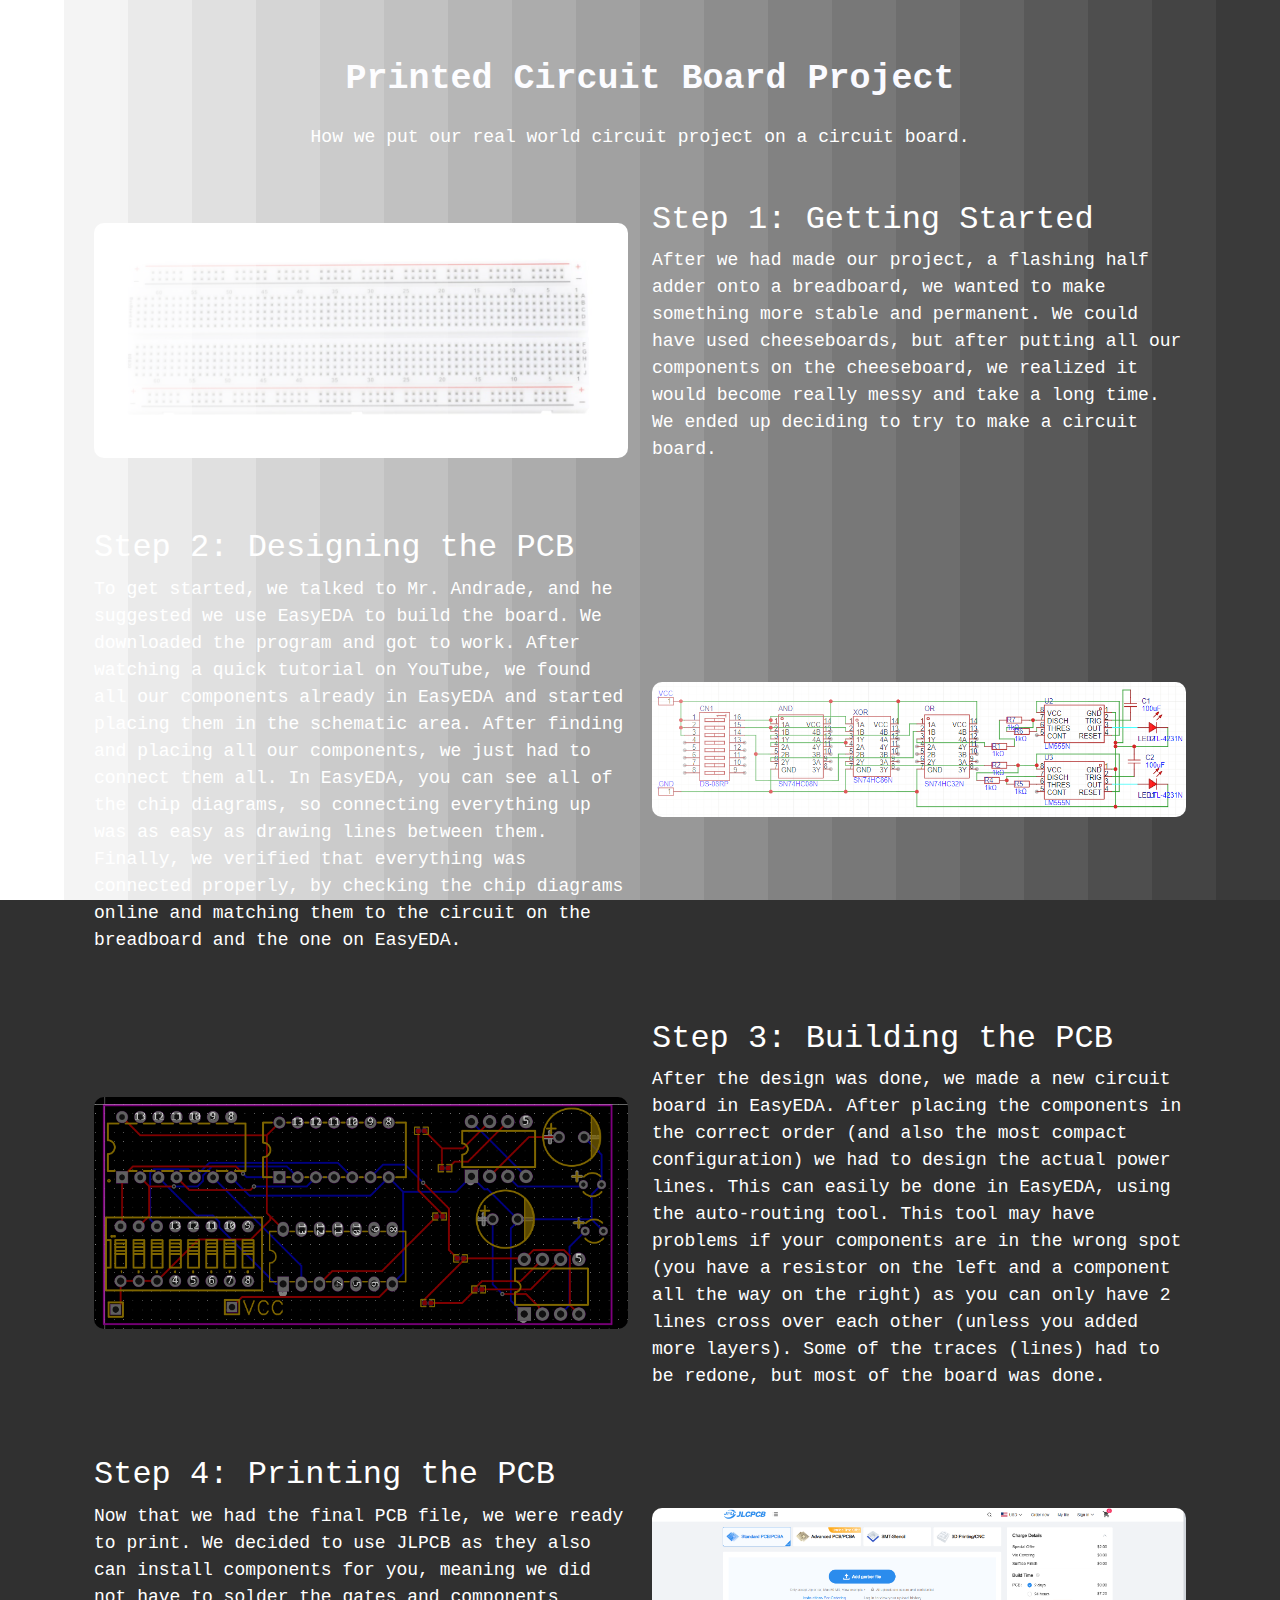
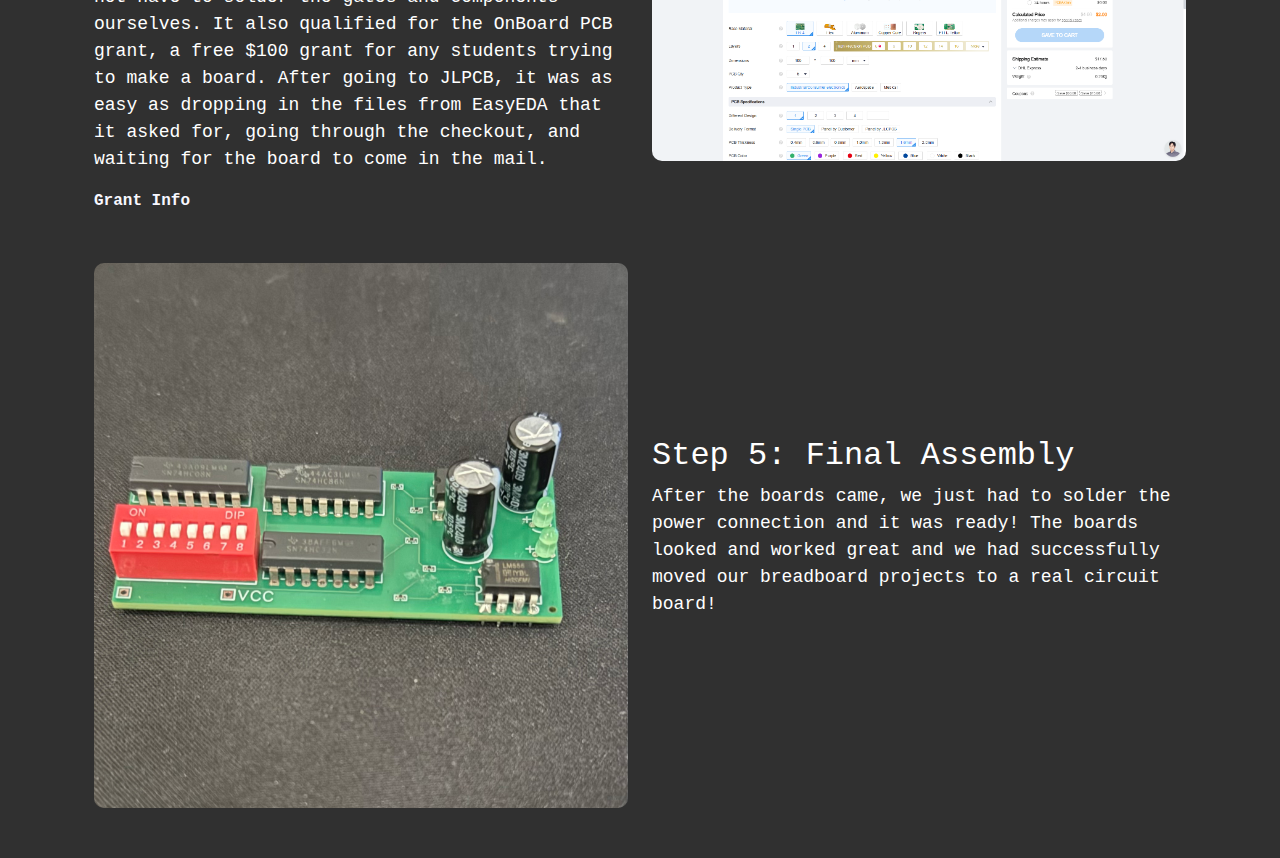
<file: CircuitBoardProject.html>
<!DOCTYPE html>
<html lang="en">
<head>
    <meta charset="UTF-8">
    <title>Breadboard to Circuit Board Guide</title>
    <link href="https://cdn.jsdelivr.net/npm/bootstrap@5.3.1/dist/css/bootstrap.min.css" rel="stylesheet">
    <link href="/static/style.css" rel="stylesheet">
    <meta name="viewport" content="width=device-width, initial-scale=1">
    <style>
        body {
            background-color: #121212;
            color: #f8f9fa;
        }
        .step {
            margin: 50px 0;
        }
        .step img {
            max-width: 100%;
            border-radius: 10px;
        }
    </style>
</head>
<body>
    <div class="container mt-5">
        <h1 class="text-center mb-4">Printed Circuit Board Project</h1>
        <p class="text-center">How we put our real world circuit project on a circuit board.</p>

        <div class="row step align-items-center">
            <div class="col-md-6">
                <img src="/static/bb.jpg" alt="Step 1 Image">
            </div>
            <div class="col-md-6">
                <h2>Step 1: Getting Started</h2>
                <p>After we had made our project, a flashing half adder onto a breadboard, we wanted to make something more stable and permanent. We could have used cheeseboards, but after putting all our components on the cheeseboard, we realized it would become really messy and take a long time. We ended up deciding to try to make a circuit board.</p>
            </div>
        </div>

        <div class="row step align-items-center flex-md-row-reverse">
            <div class="col-md-6">
                <img src="/static/schem.png" alt="Step 2 Image">
            </div>
            <div class="col-md-6">
                <h2>Step 2: Designing the PCB</h2>
                <p>To get started, we talked to Mr. Andrade, and he suggested we use EasyEDA to build the board. We downloaded the program and got to work. After watching a quick tutorial on YouTube, we found all our components already in EasyEDA and started placing them in the schematic area. After finding and placing all our components, we just had to connect them all. In EasyEDA, you can see all of the chip diagrams, so connecting everything up was as easy as drawing lines between them. Finally, we verified that everything was connected properly, by checking the chip diagrams online and matching them to the circuit on the breadboard and the one on EasyEDA.</p>
            </div>
        </div>

        <div class="row step align-items-center">
            <div class="col-md-6">
                <img src="/static/pcb.png" alt="Step 3 Image">
            </div>
            <div class="col-md-6">
                <h2>Step 3: Building the PCB</h2>
                <p>After the design was done, we made a new circuit board in EasyEDA. After placing the components in the correct order (and also the most compact configuration) we had to design the actual power lines. This can easily be done in EasyEDA, using the auto-routing tool. This tool may have problems if your components are in the wrong spot (you have a resistor on the left and a component all the way on the right) as you can only have 2 lines cross over each other (unless you added more layers). Some of the traces (lines) had to be redone, but most of the board was done.</p>
            </div>
        </div>

        <div class="row step align-items-center flex-md-row-reverse">
            <div class="col-md-6">
                <img src="/static/jlpcb.png" alt="Step 4 Image">
            </div>
            <div class="col-md-6">
                <h2>Step 4: Printing the PCB</h2>
                <p>Now that we had the final PCB file, we were ready to print. We decided to use JLPCB as they also can install components for you, meaning we did not have to solder the gates and components ourselves. It also qualified for the OnBoard PCB grant, a free $100 grant for any students trying to make a board. After going to JLPCB, it was as easy as dropping in the files from EasyEDA that it asked for, going through the checkout, and waiting for the board to come in the mail.</p>
                <a href="https://hackclub.com/onboard/">Grant Info</a>
            </div>
        </div>

        <div class="row step align-items-center">
            <div class="col-md-6">
                <img src="/static/final.png" alt="Step 5 Image">
            </div>
            <div class="col-md-6">
                <h2>Step 5: Final Assembly</h2>
                <p>After the boards came, we just had to solder the power connection and it was ready! The boards looked and worked great and we had successfully moved our breadboard projects to a real circuit board!</p>
            </div>
        </div>
    </div>

    <script src="https://cdn.jsdelivr.net/npm/@popperjs/core@2.11.8/dist/umd/popper.min.js"></script>
    <script src="https://cdn.jsdelivr.net/npm/bootstrap@5.3.1/dist/js/bootstrap.bundle.min.js"></script>
    <script src="/static/script.js"></script>
</body>
</html>
</file>
<file: static/style.css>
body {
    background-color: #303030 !important;
            }
img {
    border-radius: 100%;
            }
h1 {
    color: ghostwhite !important;
    font-size: 35px;
    text-align: left;
    padding-left: 20px;
    padding-top: 10px;
    font-weight: 600;
    font-family: 'Inconsolata', monospace;
            }
a {
    color: ghostwhite !important;
    text-decoration: none;
            }
 * {
    font-family: 'Inconsolata', monospace;
     color: white;
     font-weight: 600;
}
 p {
     font-weight: 300;
     font-size: large;
 }
.t-image {
    position: relative;
    top: -4px;
}
.bar {
  position: fixed;
  top: 0;
  left: 0;
  width: calc(100vw / 20);
  height: 100vh;
  background-color: #fff;
  z-index: 1000;
}

.bar-wipe-animation .bar {
  animation: bar-wipe 1s forwards;
}

.bar-wipe-animation .bar.down {
  animation: bar-wipe-down 1s forwards;
}

@keyframes bar-wipe {
  to {
    transform: translateY(-100%);
  }
}

@keyframes bar-wipe-down {
  to {
    transform: translateY(100%);
  }
}
.list-group-item {
      background-color: #303030;
      color: #ffffff; 
    }
    .list-group-item a {
      color: #ffffff; 
      text-decoration: none; 
    }
    .list-group-item a:hover {
      color: #ffcc00; 
    }
</file>
